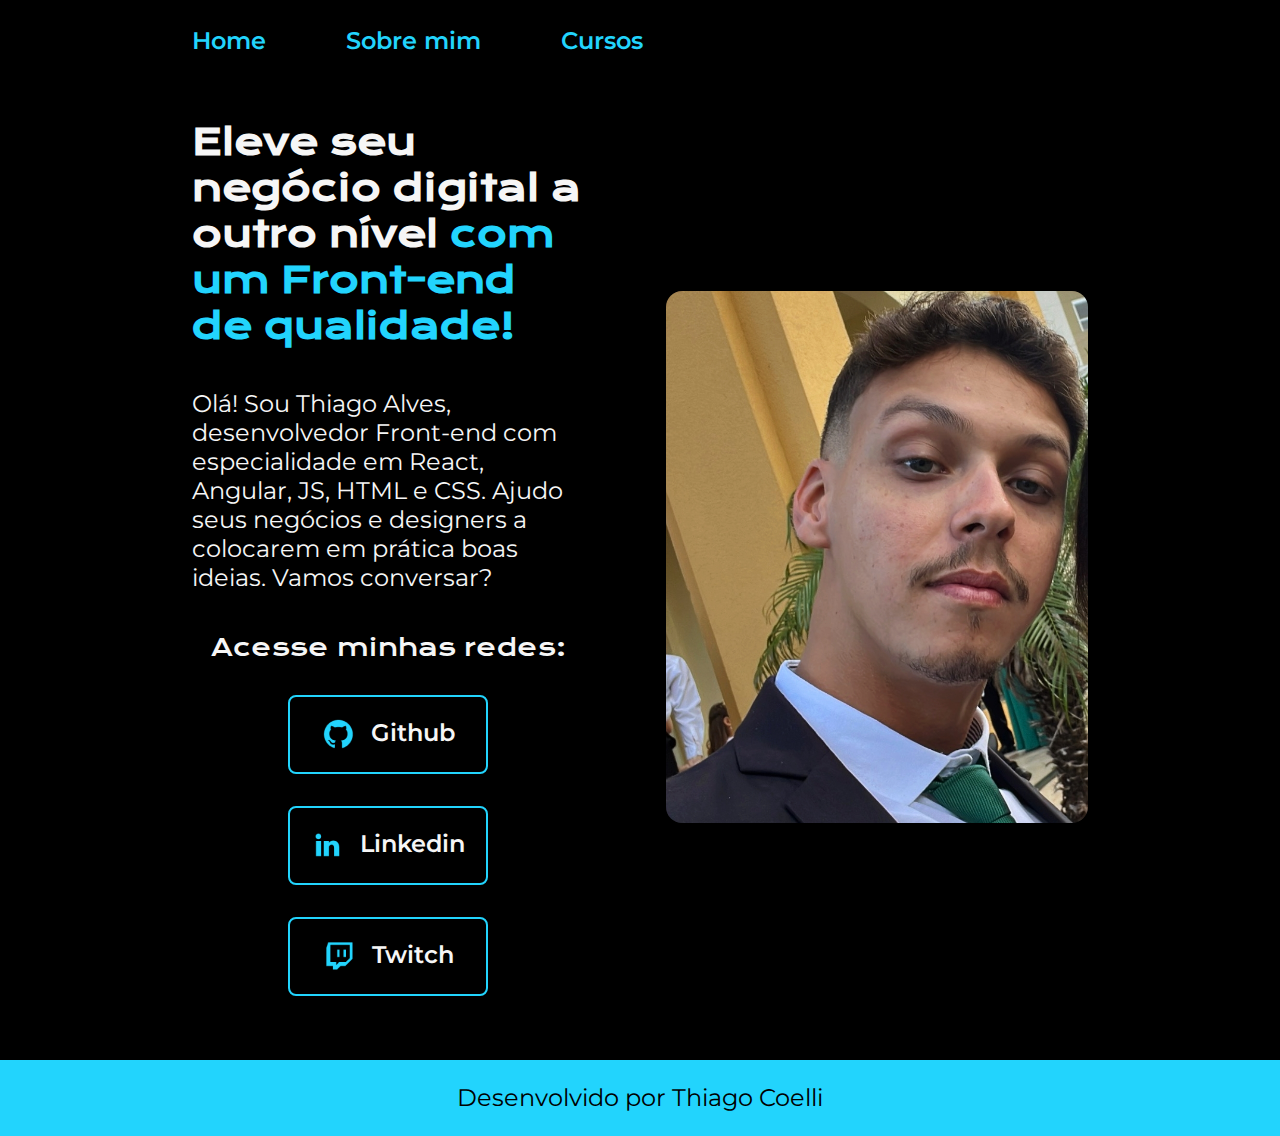
<file: index.html>
<!DOCTYPE html>
<html lang="pt-br">
<head>
    <meta charset="UTF-8">
    <meta http-equiv="X-UA-Compatible" content="IE=edge">
    <meta name="viewport" content="width=device-width, initial-scale=1.0">
    <title>Portfolio</title>
    <link rel="stylesheet" href="./Style/style.css">
</head>

<body>
    <header class="cabecalho">
        <nav class="cabecalho__menu">
            <a class="cabecalho__menu__link" href="index.html">Home</a>
            <a class="cabecalho__menu__link" href="about.html">Sobre mim</a>
            <a class="cabecalho__menu__link" href="cursos.html">Cursos</a>
        </nav>
    </header>
    <main class="apresentacao">
        
        <section class="apresentacao__conteudo">

            <h1 class="apresentacao__conteudo__titulo">Eleve seu negócio digital a outro nível <strong class="titulo-destaque">com um Front-end de qualidade!</strong></h1>

            <p class="apresentacao__conteudo__texto">Olá! Sou Thiago Alves, desenvolvedor Front-end com especialidade em React, Angular, JS, HTML e CSS. Ajudo seus negócios e designers a colocarem em prática boas ideias. Vamos conversar?</p>
            <div class="apresentacao__links">
                <h2 class="apresentacao__links__subtitulo">Acesse minhas redes:</h2>
                <a class="apresentacao__links__navegacao" href="https://github.com/ThiagoCoelli"> <img src="./Assets/github.png">Github</a>
                <a class="apresentacao__links__navegacao" href="https://www.linkedin.com/in/thiagocoellialves/"> <img src="./Assets/linkedin.png">Linkedin</a>
                <a class="apresentacao__links__navegacao" href="#"> <img src="./Assets/twitch.png">Twitch</a>
                
                
            </div>

        </section>
        <img class="fotominha" src="./Assets/Fotoperfil.jpg" alt="Foto do Thiago">

    </main>
    <footer class="rodape">
        <p>Desenvolvido por Thiago Coelli</p>
    </footer>    
    
</body>
</html>
</file>
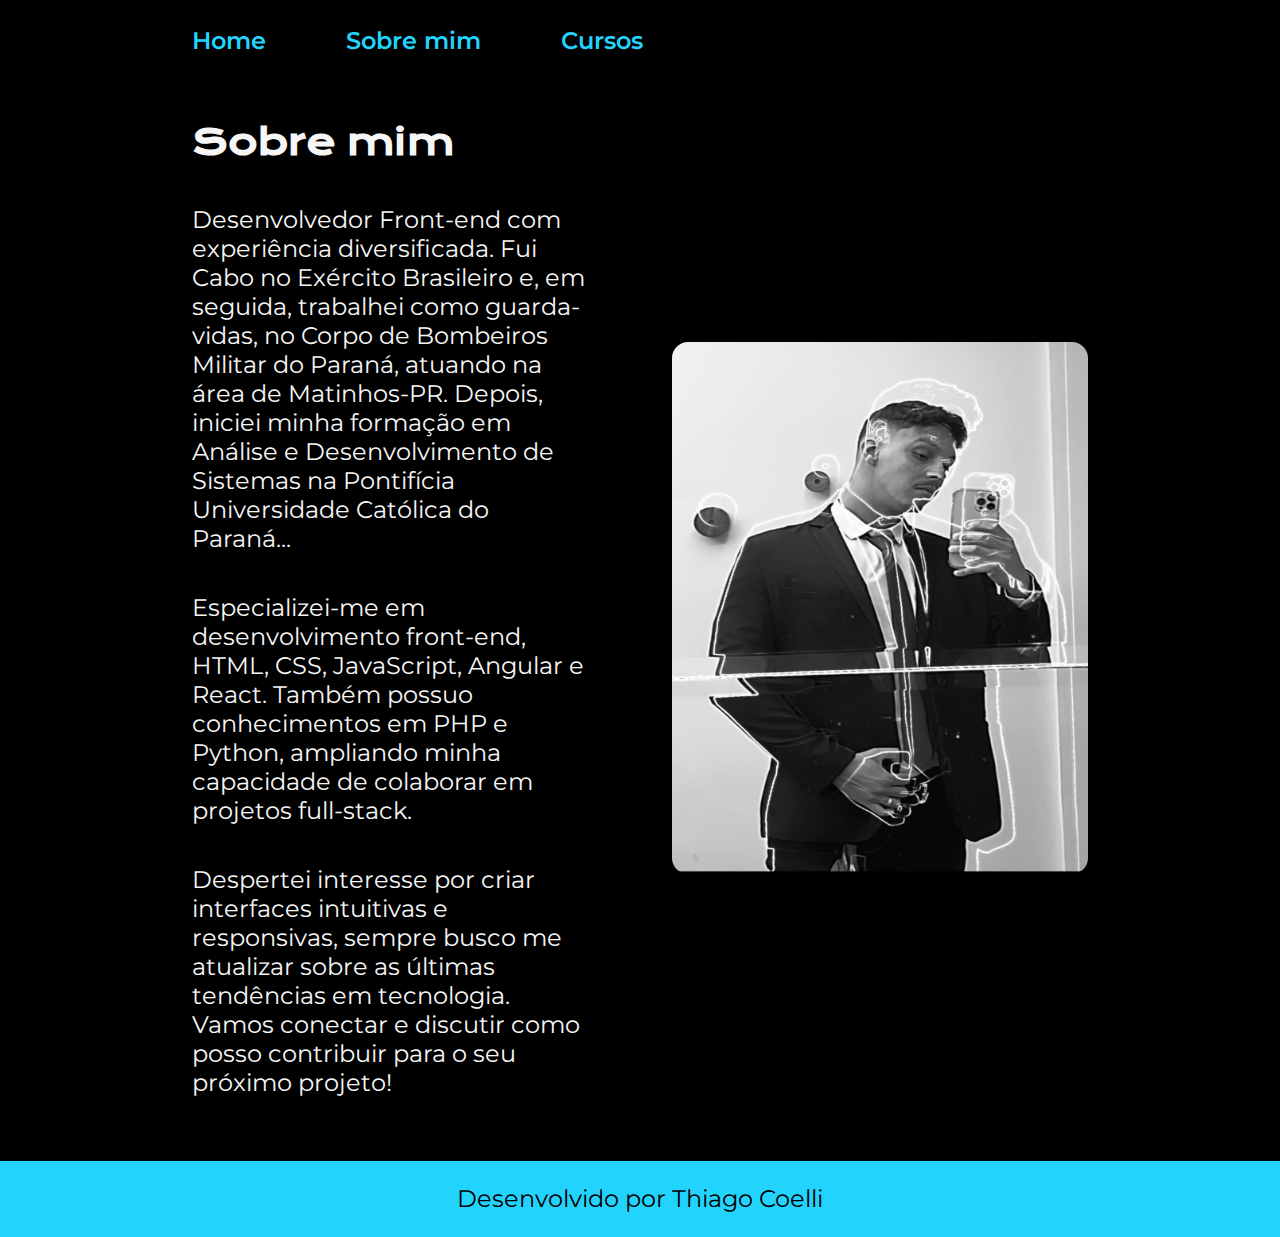
<file: about.html>
<!DOCTYPE html>
<html lang="pt-br">
<head>
    <meta charset="UTF-8">
    <meta http-equiv="X-UA-Compatible" content="IE=edge">
    <meta name="viewport" content="width=device-width, initial-scale=1.0">
    <title>Sobre mim</title>
    <link rel="stylesheet" href="./Style/style.css">
</head>
<body>
    <header class="cabecalho">
        <nav class="cabecalho__menu">
            <a class="cabecalho__menu__link" href="index.html">Home</a>
            <a class="cabecalho__menu__link" href="about.html">Sobre mim</a>
            <a class="cabecalho__menu__link" href="cursos.html">Cursos</a>
        </nav>
    </header>

    <main class="apresentacao">
        <section class="apresentacao__conteudo">
            <h1 class="apresentacao__conteudo__titulo">Sobre mim</h1>

            <p class="apresentacao__conteudo__texto">Desenvolvedor Front-end com experiência diversificada. Fui Cabo no Exército Brasileiro e, em seguida, trabalhei como guarda-vidas, no Corpo de Bombeiros Militar do Paraná, atuando na área de Matinhos-PR. Depois, iniciei minha formação em Análise e Desenvolvimento de Sistemas na Pontifícia Universidade Católica do Paraná...</p>

            <p class="apresentacao__conteudo__texto">Especializei-me em desenvolvimento front-end, HTML, CSS, JavaScript, Angular e React. Também possuo conhecimentos em PHP e Python, ampliando minha capacidade de colaborar em projetos full-stack. </p>

            <p class="apresentacao__conteudo__texto">Despertei interesse por criar interfaces intuitivas e responsivas, sempre busco me atualizar sobre as últimas tendências em tecnologia. Vamos conectar e discutir como posso contribuir para o seu próximo projeto! </p>
        </section>
        <img class="fotominha" src="Assets/fotominha3.jpeg" alt="Foto do Thiago">
    </main>

    <footer class="rodape">
        <p>Desenvolvido por Thiago Coelli</p>
    </footer>    
</body>
</html>
</file>
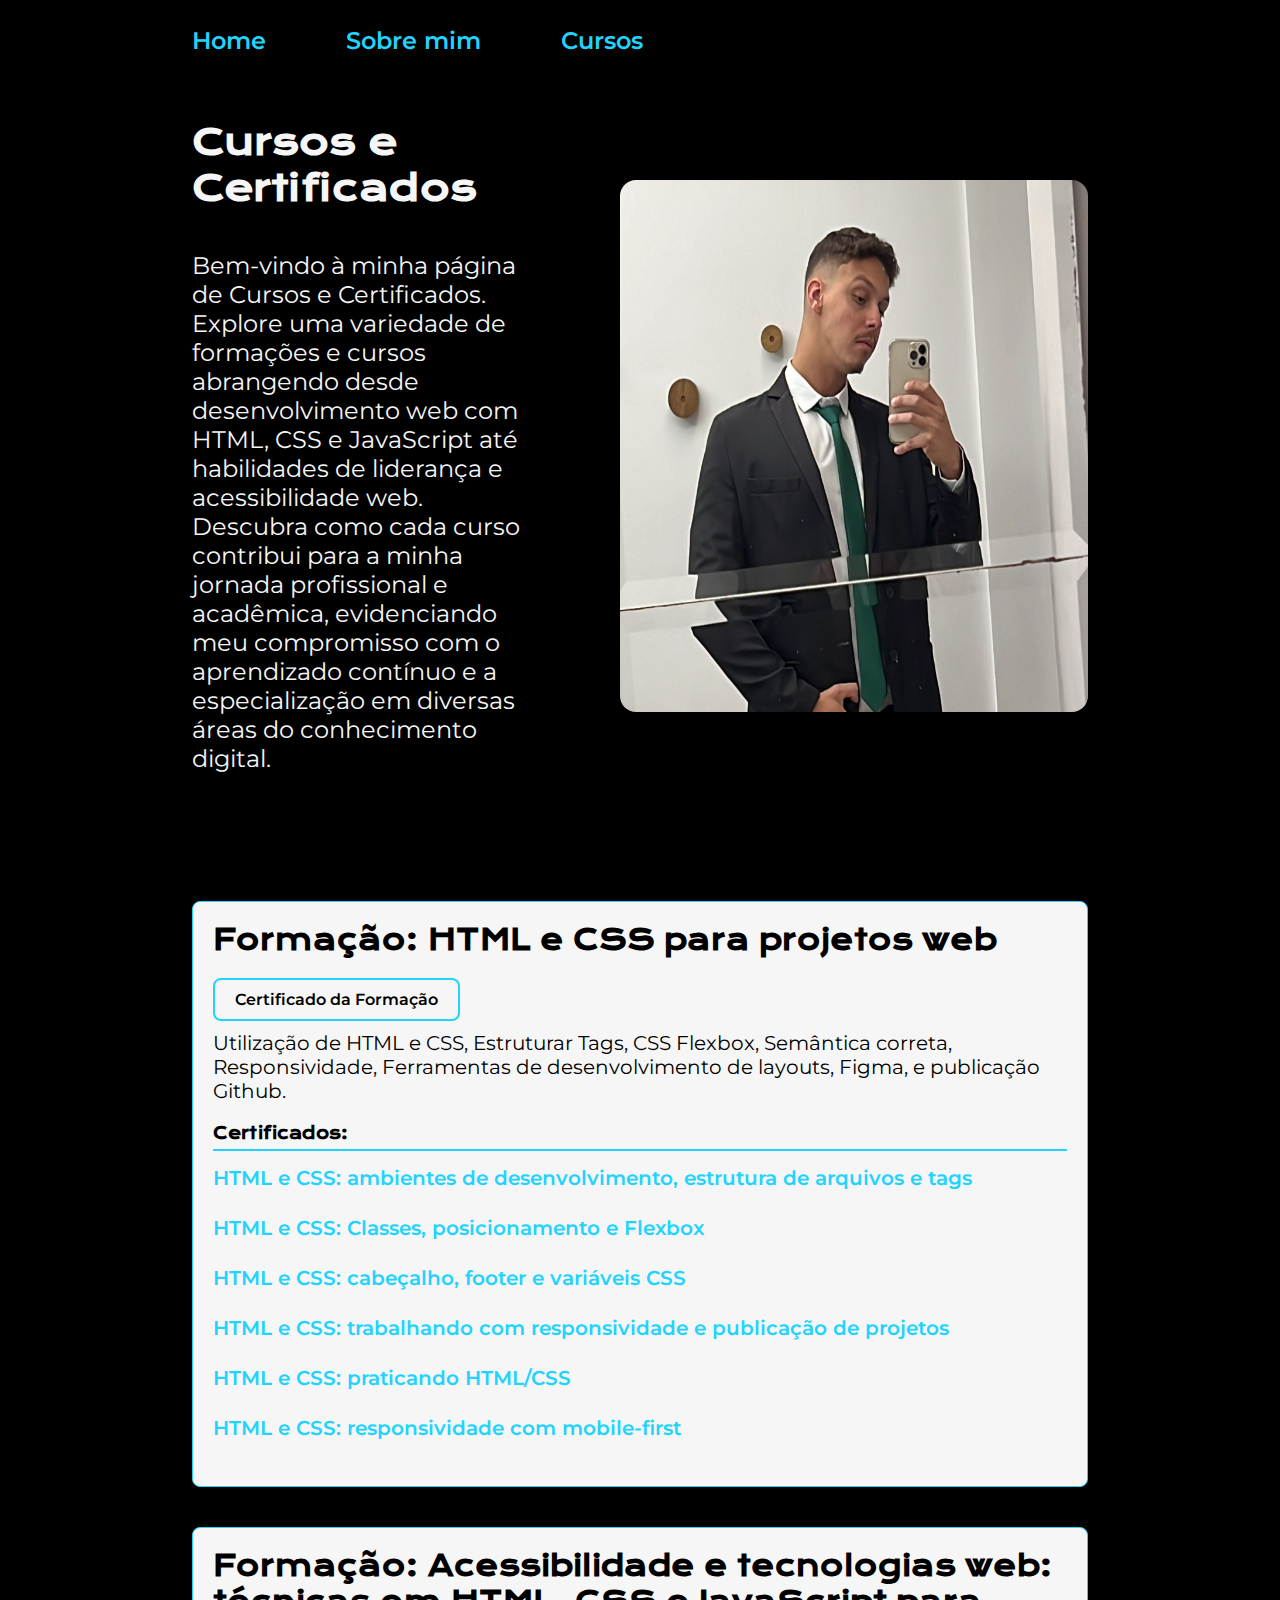
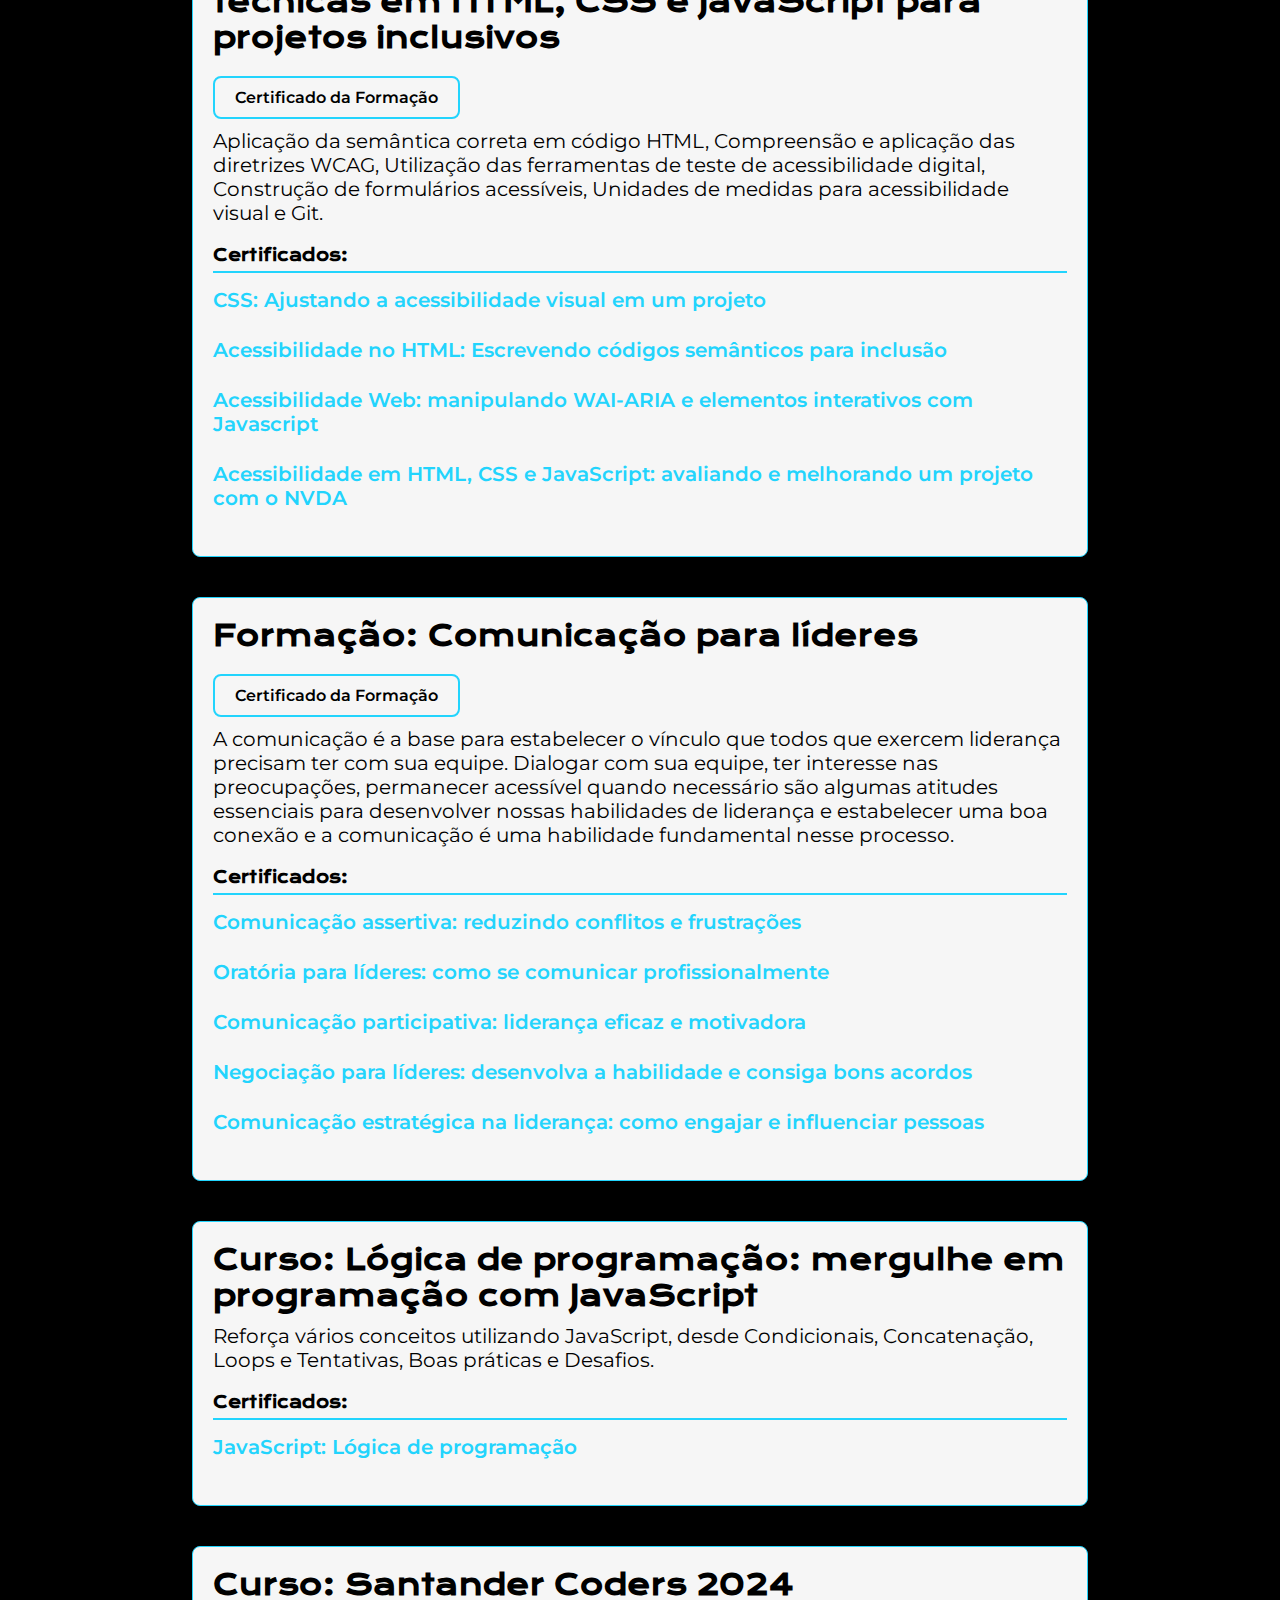
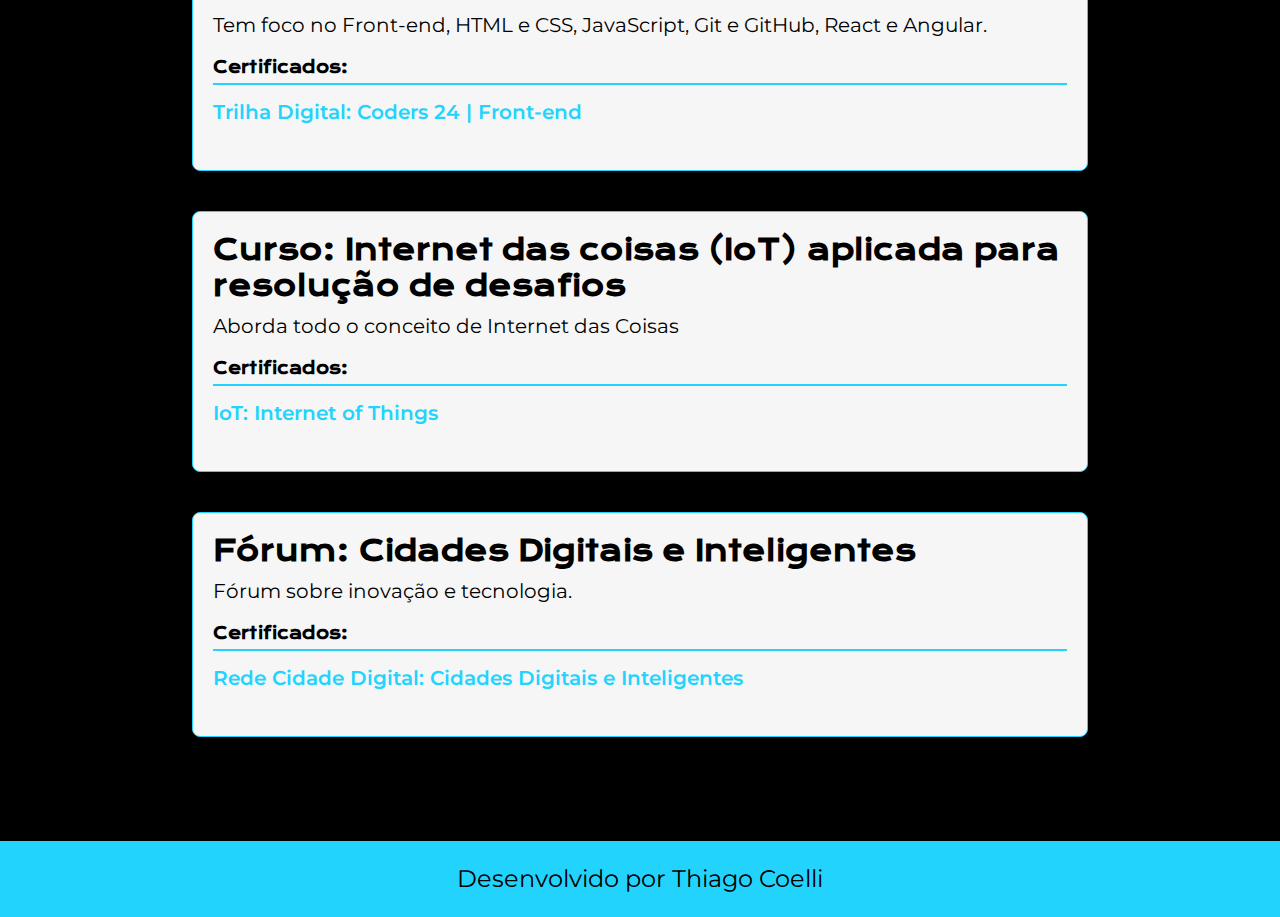
<file: cursos.html>
<!DOCTYPE html>
<html lang="pt-br">

<head>
    <meta charset="UTF-8">
    <meta name="viewport" content="width=device-width, initial-scale=1.0">
    <title>Cursos</title>
    <link rel="stylesheet" href="Style/style.css">
</head>

<body>
    <header class="cabecalho">
        <nav class="cabecalho__menu">
            <a class="cabecalho__menu__link" href="index.html">Home</a>
            <a class="cabecalho__menu__link" href="about.html">Sobre mim</a>
            <a class="cabecalho__menu__link" href="cursos.html">Cursos</a>
        </nav>
    </header>

    <section class="apresentacao">
        <div class="apresentacao__conteudo">
            <h1 class="apresentacao__conteudo__titulo">Cursos e Certificados</h1>
            <p class="apresentacao__conteudo__texto"> Bem-vindo à minha página de Cursos e Certificados. Explore uma variedade de formações e cursos abrangendo desde desenvolvimento web com HTML, CSS e JavaScript até habilidades de liderança e acessibilidade web. Descubra como cada curso contribui para a minha jornada profissional e acadêmica, evidenciando meu compromisso com o aprendizado contínuo e a especialização em diversas áreas do conhecimento digital. </p>
        </div>
        <img src="Assets/fotominha2.jpeg" alt="Minha Foto" class="fotominha">
    </section>

    <main class="cursos">
        <section class="curso" id="curso1">
            <h2 class="curso__titulo">Formação: HTML e CSS para projetos web</h2>
            <a class="curso__botao-certificado" class="curso__botao-certificado" href="https://cursos.alura.com.br/degree/certificate/10bf1caf-67fa-4af6-9b89-c4da6883fd8b?lang=pt_BR" target="_blank">Certificado da Formação</a>
            <p class="curso__descricao">Utilização de HTML e CSS, Estruturar Tags, CSS Flexbox, Semântica correta, Responsividade, Ferramentas de desenvolvimento de layouts, Figma, e publicação Github.</p>
            <div class="certificados">
                <h3 class="certificados__h3">Certificados:</h3>
                <ul class="certificados__lista">
                    <li class="certificado"><a href="https://cursos.alura.com.br/certificate/ba6cceec-bb76-4882-92af-d1d5274b0e18?lang=pt_BR" target="_blank">HTML e CSS: ambientes de desenvolvimento, estrutura de arquivos e tags</a></li>
                    <li class="certificado"><a href="https://cursos.alura.com.br/certificate/1e4a8ae4-9afc-49b1-b5fe-7b202afe1376?lang=pt_BR" target="_blank">HTML e CSS: Classes, posicionamento e Flexbox</a></li>
                    <li class="certificado"><a href="https://cursos.alura.com.br/certificate/4255c552-b2d2-4425-9bdd-11c86f9ae6fb?lang=pt_BR" target="_blank">HTML e CSS: cabeçalho, footer e variáveis CSS</a></li>
                    <li class="certificado"><a href="https://cursos.alura.com.br/certificate/14c59628-0742-47be-8d60-ba3532171276?lang=pt_BR" target="_blank">HTML e CSS: trabalhando com responsividade e publicação de projetos</a></li>
                    <li class="certificado"><a href="https://cursos.alura.com.br/certificate/f5898c7a-8e3e-4d01-a02e-6b1e06889d66?lang=pt_BR" target="_blank">HTML e CSS: praticando HTML/CSS</a></li>
                    <li class="certificado"><a href="https://cursos.alura.com.br/certificate/d2f0c816-9849-48eb-ba69-3b8735098cb5?lang=pt_BR" target="_blank">HTML e CSS: responsividade com mobile-first</a></li>
                </ul>
            </div>
        </section>

        <section class="curso" id="curso2">
            <h2 class="curso__titulo">Formação: Acessibilidade e tecnologias web: técnicas em HTML, CSS e JavaScript para projetos inclusivos</h2>
            <a class="curso__botao-certificado" class="curso__botao-certificado" href="https://cursos.alura.com.br/degree/certificate/10bf1caf-67fa-4af6-9b89-c4da6883fd8b?lang=pt_BR" target="_blank">Certificado da Formação</a>

            <p class="curso__descricao">Aplicação da semântica correta em código HTML, Compreensão e aplicação das diretrizes WCAG, Utilização das ferramentas de teste de acessibilidade digital, Construção de formulários acessíveis, Unidades de medidas para acessibilidade visual e Git.</p>
            <div class="certificados">
                <h3 class="certificados__h3">Certificados:</h3>
                <ul class="certificados__lista">
                    <li class="certificado"><a href="https://cursos.alura.com.br/certificate/0ef9de5c-4752-47df-acb7-d51353e0772f?lang=pt_BR" target="_blank">CSS: Ajustando a acessibilidade visual em um projeto</a></li>
                    <li class="certificado"><a href="https://cursos.alura.com.br/certificate/d994f0d4-dfe8-4ecd-b355-6d9dbb1a3b9c?lang=pt_BR" target="_blank">Acessibilidade no HTML: Escrevendo códigos semânticos para inclusão</a></li>
                    <li class="certificado"><a href="https://cursos.alura.com.br/certificate/c37d1a8c-21c5-4427-be23-1c213218d56a?lang=pt_BR" target="_blank">Acessibilidade Web: manipulando WAI-ARIA e elementos interativos com Javascript</a></li>
                    <li class="certificado"><a href="https://cursos.alura.com.br/certificate/445dc27e-45fd-4841-8ca9-b9c7c6d2c888?lang=pt_BR" target="_blank">Acessibilidade em HTML, CSS e JavaScript: avaliando e melhorando um projeto com o NVDA</a></li>
                </ul>
            </div>
        </section>

        <section class="curso" id="curso2">
            <h2 class="curso__titulo">Formação: Comunicação para líderes</h2>
            <a class="curso__botao-certificado" class="curso__botao-certificado" href="https://cursos.alura.com.br/degree/certificate/10bf1caf-67fa-4af6-9b89-c4da6883fd8b?lang=pt_BR" target="_blank">Certificado da Formação</a>

            <p class="curso__descricao">A comunicação é a base para estabelecer o vínculo que todos que exercem liderança precisam ter com sua equipe. Dialogar com sua equipe, ter interesse nas preocupações, permanecer acessível quando necessário são algumas atitudes essenciais para desenvolver nossas habilidades de liderança e estabelecer uma boa conexão e a comunicação é uma habilidade fundamental nesse processo.</p>
            <div class="certificados">
                <h3 class="certificados__h3">Certificados:</h3>
                <ul class="certificados__lista">
                    <li class="certificado"><a href="https://cursos.alura.com.br/certificate/7eb3bc6c-e203-4f7e-a254-57c6653e8824?lang=pt_BR" target="_blank">Comunicação assertiva: reduzindo conflitos e frustrações</a></li>
                    <li class="certificado"><a href="https://cursos.alura.com.br/certificate/043d925d-f5b1-42a0-8173-a86c8e92e63d?lang=pt_BR" target="_blank">Oratória para líderes: como se comunicar profissionalmente</a></li>
                    <li class="certificado"><a href="https://cursos.alura.com.br/certificate/ab355047-4bf7-434c-8458-64eb285f9a79?lang=pt_BR" target="_blank">Comunicação participativa: liderança eficaz e motivadora</a></li>
                    <li class="certificado"><a href="https://cursos.alura.com.br/certificate/355273d8-5cb4-47ae-8d9e-b8df4c3d0214?lang=pt_BR" target="_blank">Negociação para líderes: desenvolva a habilidade e consiga bons acordos</a></li>
                    <li class="certificado"><a href="https://cursos.alura.com.br/certificate/055b7b14-448b-4819-9c43-ad8677009550?lang=pt_BR" target="_blank">Comunicação estratégica na liderança: como engajar e influenciar pessoas</a></li>
                </ul>
            </div>
        </section>

        <section class="curso" id="curso2">
            <h2 class="curso__titulo">Curso: Lógica de programação: mergulhe em programação com JavaScript</h2>
            <p class="curso__descricao">Reforça vários conceitos utilizando JavaScript, desde Condicionais, Concatenação, Loops e Tentativas, Boas práticas e Desafios.</p>
            <div class="certificados">

                <h3 class="certificados__h3">Certificados:</h3>

                <ul class="certificados__lista">
                    <li class="certificado"><a href="https://cursos.alura.com.br/certificate/dd93d490-1fd5-4b5e-a10d-bd4073750bda?lang=pt_BR" target="_blank">JavaScript: Lógica de programação</a></li>
                </ul>
            </div>
        </section>

        <section class="curso" id="curso2">
            <h2 class="curso__titulo">Curso: Santander Coders 2024</h2>
            <p class="curso__descricao">Tem foco no Front-end, HTML e CSS, JavaScript, Git e GitHub, React e Angular.</p>
            <div class="certificados">

                <h3 class="certificados__h3">Certificados:</h3>

                <ul class="certificados__lista">
                    <li class="certificado"><a href="https://cursos.alura.com.br/certificate/dd93d490-1fd5-4b5e-a10d-bd4073750bda?lang=pt_BR" target="_blank">Trilha Digital: Coders 24 | Front-end</a></li>
                </ul>
            </div>
        </section>

        <section class="curso" id="curso2">
            <h2 class="curso__titulo">Curso: Internet das coisas (IoT) aplicada para resolução de
                desafios </h2>
            <p class="curso__descricao">Aborda todo o conceito de Internet das Coisas</p>
            <div class="certificados">

                <h3 class="certificados__h3">Certificados:</h3>

                <ul class="certificados__lista">
                    <li class="certificado"><a href="https://drive.google.com/file/d/1N4AHPx0t75JkqHSw71Hl30hEqgxJaq0k/view?usp=sharing" target="_blank">IoT: Internet of Things</a></li>
                </ul>
            </div>
        </section>

        <section class="curso" id="curso2">
            <h2 class="curso__titulo">Fórum: Cidades Digitais e Inteligentes </h2>
            <p class="curso__descricao">Fórum sobre inovação e tecnologia.</p>
            <div class="certificados">

                <h3 class="certificados__h3">Certificados:</h3>

                <ul class="certificados__lista">
                    <li class="certificado"><a href="https://drive.google.com/file/d/1UX38J2l9xixKWIQZXGECVJiu_ZiQ-7Wu/view?usp=sharing" target="_blank">Rede Cidade Digital: Cidades Digitais e Inteligentes</a></li>
                </ul>
            </div>
        </section>
        <!-- Adicione mais cursos e certificados conforme necessário -->
    </main>

    <footer class="rodape">
        <p>Desenvolvido por Thiago Coelli</p>
    </footer>
</body>

</html>
</file>
<file: Style/style.css>
@import url('https://fonts.googleapis.com/css2?family=Krona+One&display=swap');
@import url('https://fonts.googleapis.com/css2?family=Krona+One&family=Montserrat:ital,wght@0,100..900;1,100..900&display=swap');
@import url('https://fonts.googleapis.com/css2?family=Montserrat:ital,wght@0,600;1,600&display=swap');

:root {
    --cor-primaria: #000000;
    --cor-secundaria: #F6F6F6;
    --cor-terciaria: #22D4FD;
    --cor-hover: #272727;
    --azul-degrade: #5473ff;

    --font-primaria: "Krona One", sans-serif;
    --font-secundaria: "Montserrat", sans-serif;
}

* {
    margin: 0;
    padding: 0;
}

body {
    /* height: 100vh; */
    box-sizing: border-box;
    background-color: var(--cor-primaria);
    color: var(--cor-secundaria);
}

.cabecalho {
    padding: 2% 0% 0% 15%;
}

.cabecalho__menu {
    display: flex;
    gap: 80px;
}

.cabecalho__menu__link {
    font-family: var(--font-secundaria);
    font-size: 1.5rem;
    font-weight: 600;
    color: var(--cor-terciaria);
    text-decoration: none;
}

.fotominha {
    width: 467.71px;
    height: 532px;
    top: 253px;
    left: 1032px;
    border-radius: 16px;
}

.fotominha:hover {
    opacity: 0.9;
    transform: scale(1.05);
    box-shadow: 0 6px 12px rgba(0, 0, 0, 0.15);
}

.apresentacao {
    padding: 5% 15%;
    display: flex;
    align-items: center;
    justify-content: space-between;
    gap: 82px;
}

.apresentacao__conteudo {
    width: 50%;
    display: flex;
    flex-direction: column;
    gap: 40px;
}

.apresentacao__conteudo__titulo {
    font-size: 2.25rem;
    font-family: var(--font-primaria);
}

.titulo-destaque {
    color: var(--cor-terciaria);
}

.apresentacao__conteudo__texto {
    font-size: 1.5rem;   
    font-family: var(--font-secundaria);
}

.apresentacao__links {
    display: flex;
    flex-direction: column;
    justify-content: space-between;
    align-items: center;
    gap: 32px;
}

.apresentacao__links__subtitulo {
    font-family: var(--font-primaria);
    font-weight: 400;
    font-size: 1.5rem;
}

.apresentacao__links__navegacao {
    /* background-color: #22D4FD; */
    display: flex;
    justify-content: center;
    gap: 16px;
    border: 2px solid var(--cor-terciaria);
    width: 50%;
    text-align: center;
    border-radius: 8px;
    font-size: 1.5rem;
    font-weight: 600;
    padding: 21.5px 0;
    text-decoration: none;
    color: var(--cor-secundaria);
    font-family: var(--font-secundaria);
}

.apresentacao__links__navegacao:hover {
    background-color: var(--cor-hover);
    transition: 0.3s;
}

.apresentacao__links__link:hover {
    background-color: var(--cor-hover);
    padding: 3%;
}

.rodape {
    padding: 23.73px;
    color: var(--cor-primaria);
    background-color: var(--cor-terciaria);
    text-align: center;
    font-family: var(--font-secundaria);
    font-size: 1.5rem;
    font-weight: 400;
}

@media (max-width: 1200px) {
    .cabecalho {
        padding: 10%;
    }

    .cabecalho__menu {
        justify-content: center;
    }

    .apresentacao {
        flex-direction: column-reverse;
        padding: 5%;
    }

        .apresentacao__conteudo__texto {
            width: auto;
        }
}

.cursos {
    padding: 5% 15%;
}

.curso {
    margin-bottom: 40px;
    padding: 20px;
    border: 1px solid var(--cor-terciaria);
    border-radius: 8px;
    background-color: var(--cor-secundaria);
    color: var(--cor-primaria);
    transition: transform 0.3s, box-shadow 0.3s;
}

.curso:hover {
    transform: translateY(-5px);
    box-shadow: 0 4px 8px rgba(0, 0, 0, 0.1);
}

.curso__titulo {
    font-size: 1.75rem;
    font-family: var(--font-primaria);
    color: var(--cor-primaria);
    margin-bottom: 10px;
}

.curso__descricao {
    font-size: 1.25rem;
    font-family: var(--font-secundaria);
    margin-bottom: 20px;
}

.certificados__h3 {
    font-size: 1rem;
    font-family: var(--font-primaria);
    color: var(--cor-primaria);
    margin-bottom: 15px;
    border-bottom: 2px solid var(--cor-terciaria);
    padding-bottom: 5px;
}

.certificados {
    margin-top: 20px;
}

.certificados__lista {
    list-style-type: none;
    padding: 0;
}

.certificado {
    font-weight: 600;
    font-size: 1.25rem;
    font-family: var(--font-secundaria);
    margin-bottom: 10px;
    transition: color 0.3s;
    margin: 0 0 1.3em; 
}

.certificado a {
    color: var(--cor-terciaria);
    text-decoration: none;
    transition: color 0.3s;
}

.certificado a:hover {
    color: var(--cor-hover);
}

.curso__botao-certificado {
    display: inline-block;
    padding: 10px 20px;
    margin: 10px 0;
    border: 2px solid var(--cor-terciaria);
    background-color: var(--cor-secundaria);
    color: var(--cor-primaria);
    font-family: var(--font-secundaria);
    font-size: 1rem;
    font-weight: 600;
    text-decoration: none;
    border-radius: 8px;
    transition: background-color 0.3s, color 0.3s;
}

.curso__botao-certificado:hover {
    background-color: var(--cor-terciaria);
    color: var(--cor-secundaria);
}

@media (max-width: 1200px) {
    .cabecalho {
        padding: 10%;
    }
    .cabecalho__menu {
        justify-content: center;
    }
    .apresentacao {
        flex-direction: column-reverse;
        padding: 5%;
    }
    .apresentacao__conteudo__texto {
        width: auto;
    }
}

@media (max-width: 768px) {
    .cursos {
        padding: 5%;
    }
    .curso {
        padding: 10px;
    }
}
</file>
